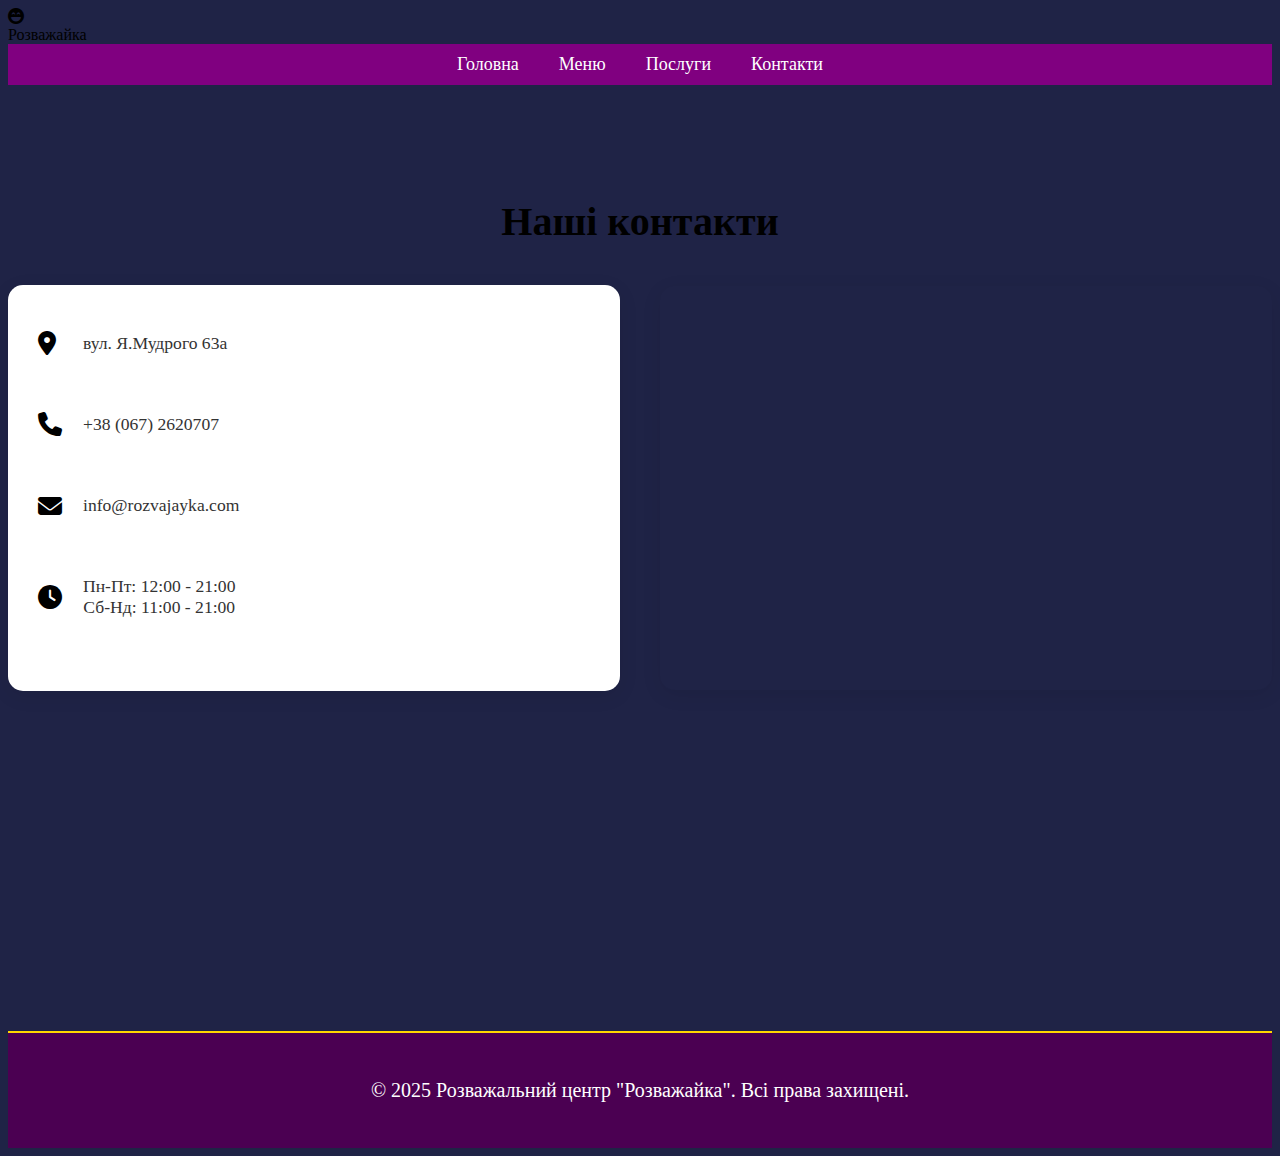
<file: contacts.html>
<!DOCTYPE html>
<html lang="uk">
<head>
    <meta charset="UTF-8">
    <meta name="viewport" content="width=device-width, initial-scale=1.0">
    <title>Контакти - Розважальний центр "Розважайка"</title>
    <link rel="stylesheet" href="contacts.css">
    <link rel="stylesheet" href="https://cdnjs.cloudflare.com/ajax/libs/font-awesome/6.4.0/css/all.min.css">
</head>
<body>
    <header>
        <div class="container">
            <div class="header-content">
                <div class="logo">
                    <i class="fas fa-laugh-beam"></i>
                    <div class="logo-text">Розважайка</div>
                </div>
                <nav>
                    <ul>
                        <li><a href="index.html">Головна</a></li>
                        <li><a href="menu.html">Меню</a></li>
                        <li><a href="services.html">Послуги</a></li>
                        <li><a href="contacts.html">Контакти</a></li>
                    </ul>
                </nav>
            </div>
        </div>
    </header>

    <section class="contacts-section">
        <div class="container">
            <h2>Наші контакти</h2>
            <div class="contacts-wrapper">
                <div class="contact-info">
                    <div class="contact-item">
                        <i class="fas fa-map-marker-alt"></i>
                        <p>вул. Я.Мудрого 63а</p>
                    </div>
                    <div class="contact-item">
                        <i class="fas fa-phone"></i>
                        <p>+38 (067) 2620707</p>
                    </div>
                    <div class="contact-item">
                        <i class="fas fa-envelope"></i>
                        <p>info@rozvajayka.com</p>
                    </div>
                    <div class="contact-item">
                        <i class="fas fa-clock"></i>
                        <p>Пн-Пт: 12:00 - 21:00<br>Сб-Нд: 11:00 - 21:00</p>
                    </div>
                </div>
                
                <div class="contact-map">
                    <iframe src="https://www.google.com/maps/embed?pb=!1m18!1m12!1m3!1d2540.325539475618!2d30.52373431573112!3d50.45039797947538!2m3!1f0!2f0!3f0!3m2!1i1024!2i768!4f13.1!3m3!1m2!1s0x40d4ce50ff2a9d9b%3A0x4d4f3a1f3a1f3a1f!2z0LLRg9C70LjRhtGPINCS0LXQu9C40LrQsCDQn9C-0LvQvtCz0YDQsNC00YwsIDI1LCDQmtC40ZfQsiwgMDIwMDA!5e0!3m2!1suk!2sua!4v1620000000000!5m2!1suk!2sua" width="600" height="450" style="border:0;" allowfullscreen="" loading="lazy"></iframe>
                </div>
            </div>
        </div>
    </section>

    <footer>
        <div class="container">
            <p>&copy; 2025 Розважальний центр "Розважайка". Всі права захищені.</p>
        </div>
    </footer>
</body>
</html>
</file>
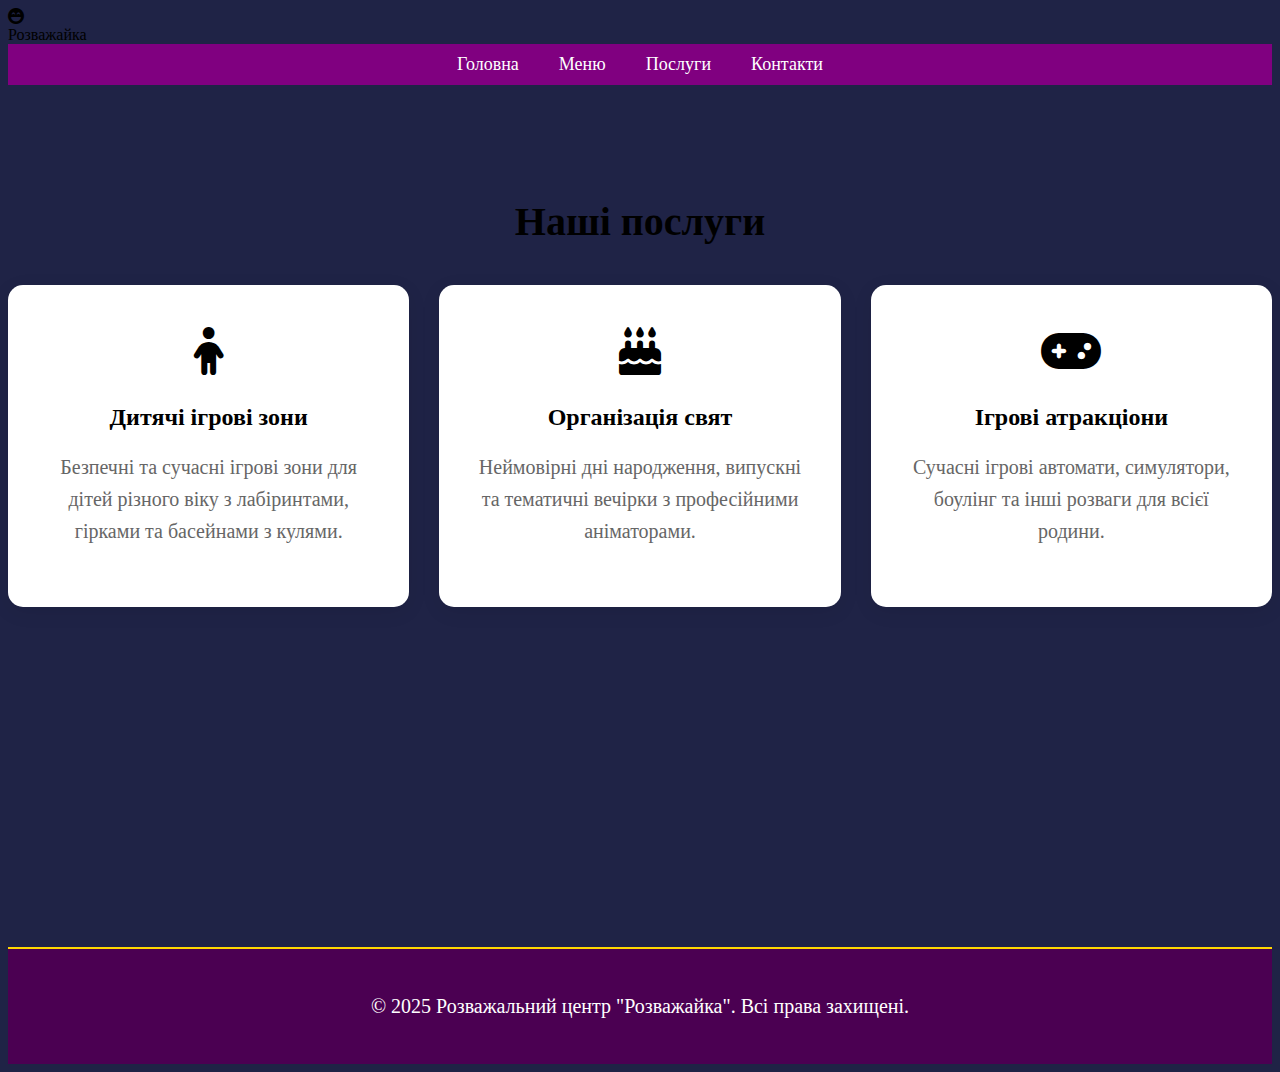
<file: services.html>
<!DOCTYPE html>
<html lang="uk">
<head>
    <meta charset="UTF-8">
    <meta name="viewport" content="width=device-width, initial-scale=1.0">
    <title>Послуги - Розважальний центр "Розважайка"</title>
    <link rel="stylesheet" href="services.css">
    <link rel="stylesheet" href="https://cdnjs.cloudflare.com/ajax/libs/font-awesome/6.4.0/css/all.min.css">
</head>
<body>
    <header>
        <div class="container">
            <div class="header-content">
                <div class="logo">
                    <i class="fas fa-laugh-beam"></i>
                    <div class="logo-text">Розважайка</div>
                </div>
                <nav>
                    <ul>
                        <li><a href="index.html">Головна</a></li>
                        <li><a href="menu.html">Меню</a></li>
                        <li><a href="services.html">Послуги</a></li>
                        <li><a href="contacts.html">Контакти</a></li>
                    </ul>
                </nav>
            </div>
        </div>
    </header>

    <section class="services-section">
        <div class="container">
            <h2>Наші послуги</h2>
            <div class="services-grid">
                <div class="service-card">
                    <div class="service-icon">
                        <i class="fas fa-child"></i>
                    </div>
                    <h3>Дитячі ігрові зони</h3>
                    <p>Безпечні та сучасні ігрові зони для дітей різного віку з лабіринтами, гірками та басейнами з кулями.</p>
                </div>
                
                <div class="service-card">
                    <div class="service-icon">
                        <i class="fas fa-birthday-cake"></i>
                    </div>
                    <h3>Організація свят</h3>
                    <p>Неймовірні дні народження, випускні та тематичні вечірки з професійними аніматорами.</p>
                </div>
                
                <div class="service-card">
                    <div class="service-icon">
                        <i class="fas fa-gamepad"></i>
                    </div>
                    <h3>Ігрові атракціони</h3>
                    <p>Сучасні ігрові автомати, симулятори, боулінг та інші розваги для всієї родини.</p>
                </div>
            </div>
        </div>
    </section>

    <footer>
        <div class="container">
            <p>&copy; 2025 Розважальний центр "Розважайка". Всі права захищені.</p>
        </div>
    </footer>
</body>
</html>
</file>
<file: contacts.css>
@import url('style.css');

.contacts-section {
    padding: 80px 0;
}

.contacts-section h2 {
    text-align: center;
    font-size: 2.5rem;
    color: var(--dark);
    margin-bottom: 40px;
    position: relative;
}

.contacts-section h2::after {
    content: '';
    position: absolute;
    bottom: -15px;
    left: 50%;
    transform: translateX(-50%);
    width: 80px;
    height: 4px;
    background: var(--secondary);
    border-radius: 2px;
}

.contacts-wrapper {
    display: grid;
    grid-template-columns: repeat(auto-fit, minmax(300px, 1fr));
    gap: 40px;
    align-items: center;
}

.contact-info {
    background: white;
    padding: 30px;
    border-radius: 15px;
    box-shadow: 0 5px 20px rgba(0,0,0,0.08);
}

.contact-item {
    display: flex;
    align-items: center;
    margin-bottom: 25px;
}

.contact-item i {
    font-size: 1.5rem;
    color: var(--primary);
    margin-right: 15px;
    min-width: 30px;
}

.contact-item p {
    font-size: 1.1rem;
    color: #333;
}

.contact-map {
    border-radius: 15px;
    overflow: hidden;
    box-shadow: 0 5px 20px rgba(0,0,0,0.08);
}

.contact-map iframe {
    width: 100%;
    height: 400px;
    border: none;
}

@media (max-width: 768px) {
    .contacts-section h2 {
        font-size: 2rem;
    }
    
    .contact-map iframe {
        height: 300px;
    }
}
</file>
<file: services.css>
@import url('style.css');

.services-section {
    padding: 80px 0;
}

.services-section h2 {
    text-align: center;
    font-size: 2.5rem;
    color: var(--dark);
    margin-bottom: 40px;
    position: relative;
}

.services-section h2::after {
    content: '';
    position: absolute;
    bottom: -15px;
    left: 50%;
    transform: translateX(-50%);
    width: 80px;
    height: 4px;
    background: var(--secondary);
    border-radius: 2px;
}

.services-grid {
    display: grid;
    grid-template-columns: repeat(auto-fit, minmax(300px, 1fr));
    gap: 30px;
}

.service-card {
    background: white;
    border-radius: 15px;
    padding: 40px 30px;
    text-align: center;
    box-shadow: 0 5px 20px rgba(0,0,0,0.08);
    transition: all 0.3s ease;
}

.service-card:hover {
    transform: translateY(-10px);
    box-shadow: 0 15px 30px rgba(0,0,0,0.15);
}

.service-icon {
    font-size: 3rem;
    color: var(--primary);
    margin-bottom: 20px;
}

.service-card h3 {
    font-size: 1.5rem;
    color: var(--dark);
    margin-bottom: 15px;
}

.service-card p {
    color: #666;
    line-height: 1.6;
}

@media (max-width: 768px) {
    .services-section h2 {
        font-size: 2rem;
    }
}
</file>
